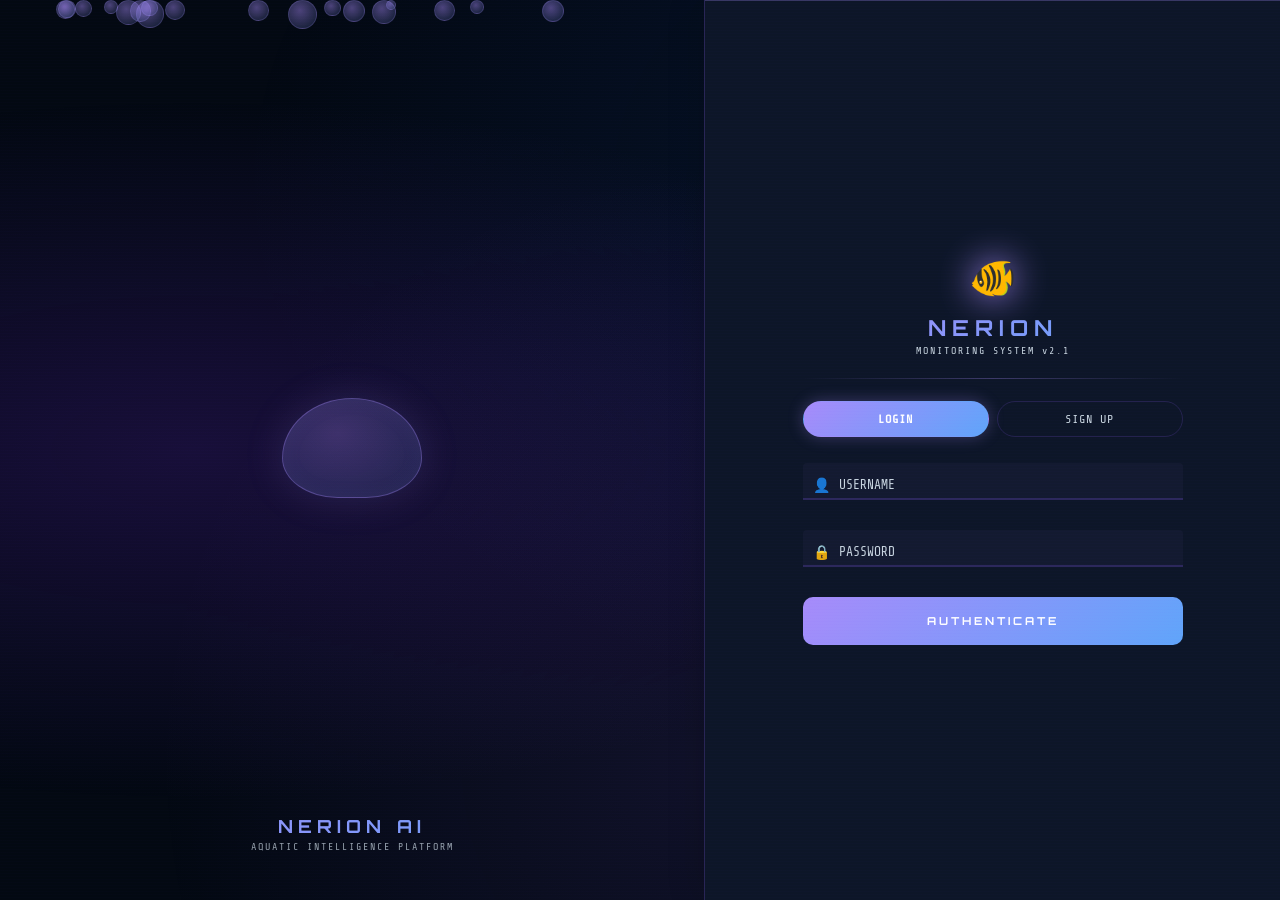
<file: backend/templates/login.html>
<!DOCTYPE html>
<html lang="en">
<head>
  <meta charset="UTF-8">
  <meta name="viewport" content="width=device-width, initial-scale=1.0">
  <title>Nerion AI | Access Portal</title>
  <link rel="preconnect" href="https://fonts.googleapis.com">
  <link href="https://fonts.googleapis.com/css2?family=Orbitron:wght@400;600;700;900&family=Rajdhani:wght@300;400;500;600;700&family=Share+Tech+Mono&display=swap" rel="stylesheet">
  <style>
    *, *::before, *::after { box-sizing: border-box; margin: 0; padding: 0; }
    html, body { height: 100%; overflow: hidden; }
    :root {
      --bg:      #030912;
      --card-bg: #0d1628;
      --border:  rgba(139, 92, 246, 0.22);
      --aqua:    #a78bfa;
      --blue:    #60a5fa;
      --danger:  #f87171;
      --text:    #f0f4ff;
      --strong:  #ffffff;
      --muted:   #c8d5e0;
      --subtle:  #8fa3b8;
      --font-body:    'Rajdhani', sans-serif;
      --font-mono:    'Share Tech Mono', monospace;
      --font-heading: 'Orbitron', sans-serif;
      --card-top: inset 0 1px 0 rgba(167, 139, 250, 0.28);
    }
    [data-theme="light"] {
      --bg:      #eef1ff;
      --card-bg: #ffffff;
      --border:  rgba(109, 40, 217, 0.18);
      --aqua:    #6d28d9;
      --blue:    #2563eb;
      --danger:  #dc2626;
      --text:    #0e1121;
      --strong:  #000000;
      --muted:   #374151;
      --subtle:  #6b7280;
      --card-top: inset 0 1px 0 rgba(109, 40, 217, 0.24);
    }
    body {
      font-family: var(--font-body);
      background: var(--bg);
      color: var(--text);
      display: flex;
      position: relative;
      transition: background 0.3s, color 0.3s;
    }

    /* Aurora orbs background */
    body::before {
      content: '';
      position: fixed; inset: 0; z-index: 0;
      background:
        radial-gradient(ellipse at 15% 50%, rgba(109, 40, 217, 0.2) 0%, transparent 55%),
        radial-gradient(ellipse at 85% 20%, rgba(37, 99, 235, 0.13) 0%, transparent 55%),
        radial-gradient(ellipse at 55% 85%, rgba(139, 92, 246, 0.1) 0%, transparent 55%);
      animation: auroraShift 14s ease-in-out infinite alternate;
      pointer-events: none;
    }
    @keyframes auroraShift {
      0%   { opacity: 0.7; }
      100% { opacity: 1; }
    }

    /* Scanlines */
    body::after {
      content: '';
      position: fixed; inset: 0; z-index: 9999;
      background: repeating-linear-gradient(
        0deg, transparent 0px, transparent 2px,
        rgba(139, 92, 246, 0.014) 2px, rgba(139, 92, 246, 0.014) 3px
      );
      pointer-events: none;
    }

    /* ── left panel ── */
    .left-panel {
      width: 55%;
      position: relative;
      overflow: hidden;
      background: transparent;
      display: flex;
      align-items: center;
      justify-content: center;
      z-index: 1;
    }

    /* animated bubble/node particles */
    .bubbles { position: absolute; inset: 0; pointer-events: none; }
    .bubble {
      position: absolute;
      border-radius: 50%;
      background: radial-gradient(circle at 40% 35%, rgba(167, 139, 250, 0.45), rgba(96, 165, 250, 0.1));
      border: 1px solid rgba(167, 139, 250, 0.2);
      animation: floatUp linear infinite;
    }
    @keyframes floatUp {
      0%   { transform: translateY(100vh) scale(1); opacity: 0; }
      10%  { opacity: 1; }
      90%  { opacity: 0.6; }
      100% { transform: translateY(-120px) scale(0.8); opacity: 0; }
    }

    /* jellyfish */
    .jellyfish-wrap { position: relative; z-index: 1; }
    .jelly-body {
      width: 140px; height: 100px;
      border-radius: 50% 50% 40% 40% / 60% 60% 40% 40%;
      background: radial-gradient(ellipse at 40% 35%, rgba(167, 139, 250, 0.28), rgba(96, 165, 250, 0.12));
      border: 1px solid rgba(167, 139, 250, 0.35);
      position: relative;
      animation: jellPulse 3s ease-in-out infinite;
      box-shadow: 0 0 40px rgba(167, 139, 250, 0.15), inset 0 0 20px rgba(167, 139, 250, 0.07);
    }
    @keyframes jellPulse {
      0%,100% { transform: scaleY(1); }
      50%      { transform: scaleY(0.92); }
    }
    .jelly-tentacles {
      display: flex;
      justify-content: space-around;
      padding: 0 20px;
      margin-top: 4px;
    }
    .jelly-t {
      width: 2px;
      border-radius: 1px;
      background: linear-gradient(to bottom, rgba(167, 139, 250, 0.45), transparent);
      animation: jellWave 2s ease-in-out infinite;
    }
    @keyframes jellWave {
      0%,100% { transform: translateX(0) rotate(0deg); height: 60px; }
      50%      { transform: translateX(4px) rotate(4deg); height: 50px; }
    }

    .left-brand {
      position: absolute;
      bottom: 48px; left: 0; right: 0;
      text-align: center; z-index: 2;
    }
    .left-brand h2 {
      font-family: var(--font-heading);
      font-size: 18px; letter-spacing: 5px;
      background: linear-gradient(135deg, var(--aqua), var(--blue));
      -webkit-background-clip: text;
      -webkit-text-fill-color: transparent;
      background-clip: text;
    }
    .left-brand p {
      font-family: var(--font-mono);
      font-size: 10px; color: var(--muted);
      letter-spacing: 2px; margin-top: 4px;
      opacity: 0.75;
    }

    /* ── right panel ── */
    .right-panel {
      width: 45%;
      display: flex;
      align-items: center;
      justify-content: center;
      background: var(--card-bg);
      backdrop-filter: blur(24px);
      -webkit-backdrop-filter: blur(24px);
      border-left: 1px solid var(--border);
      padding: 40px 32px;
      position: relative;
      z-index: 1;
      box-shadow: var(--card-top), -4px 0 32px rgba(0,0,0,0.15);
    }

    .login-box { width: 100%; max-width: 380px; }

    .login-logo { text-align: center; margin-bottom: 8px; }
    .login-logo .fish-icon {
      font-size: 38px; display: block;
      filter: drop-shadow(0 0 18px var(--aqua));
      margin-bottom: 10px;
    }
    .login-logo h1 {
      font-family: var(--font-heading);
      font-size: 22px; letter-spacing: 6px;
      background: linear-gradient(135deg, var(--aqua), var(--blue));
      -webkit-background-clip: text;
      -webkit-text-fill-color: transparent;
      background-clip: text;
    }
    .login-logo p {
      font-family: var(--font-mono);
      font-size: 10px; color: var(--muted);
      letter-spacing: 2px; margin-top: 4px;
    }

    .divider {
      height: 1px;
      background: linear-gradient(90deg, transparent, var(--aqua), transparent);
      opacity: 0.3; margin: 22px 0;
    }

    /* tab toggles */
    .auth-tabs { display: flex; gap: 8px; margin-bottom: 26px; }
    .auth-tab {
      flex: 1; padding: 10px;
      border: 1px solid rgba(139, 92, 246, 0.18);
      background: transparent; color: var(--muted);
      border-radius: 50px; cursor: pointer;
      font-family: var(--font-mono); font-size: 12px;
      letter-spacing: 1px; transition: all 0.2s;
    }
    .auth-tab.active {
      background: linear-gradient(135deg, var(--aqua), var(--blue));
      color: #ffffff; border-color: transparent;
      font-weight: 700;
      box-shadow: 0 0 16px rgba(167, 139, 250, 0.3);
    }

    /* float-label inputs */
    .fl-group { position: relative; margin-bottom: 30px; }
    .fl-group label {
      position: absolute; left: 36px; top: 14px;
      font-family: var(--font-mono); font-size: 13px;
      color: var(--muted); pointer-events: none;
      transition: all 0.2s ease;
    }
    .fl-group input:focus ~ label,
    .fl-group input:not(:placeholder-shown) ~ label {
      top: -12px; left: 4px; font-size: 10px;
      color: var(--aqua); letter-spacing: 1px;
    }
    .fl-icon {
      position: absolute; left: 10px; top: 14px;
      color: var(--muted); font-size: 14px; pointer-events: none;
    }
    .fl-group input {
      width: 100%;
      padding: 14px 12px 6px 36px;
      background: rgba(167, 139, 250, 0.04);
      border: none;
      border-bottom: 2px solid var(--border);
      border-radius: 4px 4px 0 0;
      color: var(--strong);
      font-family: var(--font-mono); font-size: 14px;
      outline: none;
      transition: border-color 0.25s, box-shadow 0.25s, background 0.25s;
    }
    .fl-group input:focus {
      background: rgba(167, 139, 250, 0.06);
      border-bottom-color: var(--aqua);
      box-shadow: 0 3px 14px rgba(167, 139, 250, 0.18);
    }
    .fl-group input::placeholder { color: transparent; }

    /* submit button */
    .btn-auth {
      width: 100%; height: 48px; border: none;
      border-radius: 10px;
      background: linear-gradient(135deg, var(--aqua), var(--blue));
      color: #ffffff; font-family: var(--font-heading);
      font-size: 11px; letter-spacing: 3px;
      cursor: pointer; font-weight: 700;
      transition: all 0.25s; position: relative; overflow: hidden;
    }
    .btn-auth::before {
      content: ''; position: absolute; top: 0; left: -100%;
      width: 100%; height: 100%;
      background: linear-gradient(90deg, transparent, rgba(255,255,255,0.22), transparent);
      transition: left 0.45s ease;
    }
    .btn-auth:hover::before { left: 100%; }
    .btn-auth:hover {
      box-shadow: 0 0 32px rgba(167, 139, 250, 0.4), 0 4px 20px rgba(0,0,0,0.3);
      transform: translateY(-1px);
    }
    .btn-auth:active { transform: scale(0.98); }
    .btn-auth:disabled { opacity: 0.5; cursor: not-allowed; }

    /* error */
    #error-msg {
      color: var(--danger);
      font-family: var(--font-mono); font-size: 12px;
      text-align: center; margin-bottom: 12px;
      display: none;
      text-shadow: 0 0 8px rgba(248, 113, 113, 0.4);
      animation: errFade 0.3s ease;
    }
    @keyframes errFade {
      from { opacity: 0; transform: translateY(-4px); }
      to   { opacity: 1; transform: translateY(0); }
    }

    @media (max-width: 768px) {
      .left-panel { display: none; }
      .right-panel { width: 100%; border-left: none; }
    }
  </style>
</head>
<body>

  <!-- Left animated panel -->
  <div class="left-panel">
    <div class="bubbles" id="bubbles"></div>

    <div class="jellyfish-wrap">
      <div class="jelly-body"></div>
      <div class="jelly-tentacles">
        <div class="jelly-t" style="animation-delay:0s"></div>
        <div class="jelly-t" style="animation-delay:0.2s"></div>
        <div class="jelly-t" style="animation-delay:0.4s"></div>
        <div class="jelly-t" style="animation-delay:0.1s"></div>
        <div class="jelly-t" style="animation-delay:0.3s"></div>
        <div class="jelly-t" style="animation-delay:0.5s"></div>
        <div class="jelly-t" style="animation-delay:0.15s"></div>
      </div>
    </div>

    <div class="left-brand">
      <h2>NERION AI</h2>
      <p>AQUATIC INTELLIGENCE PLATFORM</p>
    </div>
  </div>

  <!-- Right login panel -->
  <div class="right-panel">
    <div class="login-box">

      <div class="login-logo">
        <span class="fish-icon">🐠</span>
        <h1>NERION</h1>
        <p>MONITORING SYSTEM v2.1</p>
      </div>

      <div class="divider"></div>

      <div class="auth-tabs">
        <button id="tab-login"  class="auth-tab active" onclick="switchMode('login')">LOGIN</button>
        <button id="tab-signup" class="auth-tab"         onclick="switchMode('signup')">SIGN UP</button>
      </div>

      <div class="fl-group">
        <span class="fl-icon">👤</span>
        <input type="text" id="username" placeholder="username" autocomplete="username">
        <label>USERNAME</label>
      </div>

      <div class="fl-group">
        <span class="fl-icon">🔒</span>
        <input type="password" id="password" placeholder="password" autocomplete="current-password">
        <label>PASSWORD</label>
      </div>

      <div id="error-msg"></div>

      <button class="btn-auth" id="submit-btn" onclick="handleSubmit()">AUTHENTICATE</button>
    </div>
  </div>

  <script>
    (function() {
      var container = document.getElementById('bubbles');
      for (var i = 0; i < 18; i++) {
        var b = document.createElement('div');
        b.className = 'bubble';
        var size = 6 + Math.random() * 24;
        b.style.cssText = [
          'width:' + size + 'px',
          'height:' + size + 'px',
          'left:' + (Math.random() * 100) + '%',
          'animation-duration:' + (6 + Math.random() * 10) + 's',
          'animation-delay:' + (Math.random() * 8) + 's'
        ].join(';');
        container.appendChild(b);
      }
    })();

    let currentMode = 'login';

    if (localStorage.getItem('aq_user')) {
      window.location.href = '/';
    }

    /* restore theme */
    if (localStorage.getItem('nerion_theme') === 'light') {
      document.documentElement.setAttribute('data-theme', 'light');
    }

    function switchMode(mode) {
      currentMode = mode;
      document.getElementById('tab-login').classList.toggle('active', mode === 'login');
      document.getElementById('tab-signup').classList.toggle('active', mode === 'signup');
      document.getElementById('submit-btn').textContent = mode === 'login' ? 'AUTHENTICATE' : 'CREATE ACCOUNT';
      document.getElementById('error-msg').style.display = 'none';
      document.getElementById('username').value = '';
      document.getElementById('password').value = '';
    }

    async function handleSubmit() {
      const username = document.getElementById('username').value.trim();
      const password = document.getElementById('password').value.trim();
      const errorEl  = document.getElementById('error-msg');
      const btn      = document.getElementById('submit-btn');

      errorEl.style.display = 'none';

      if (!username || !password) {
        errorEl.textContent = 'Please enter your username and password.';
        errorEl.style.display = 'block';
        return;
      }

      const endpoint = currentMode === 'login' ? '/api/login' : '/api/signup';
      btn.textContent = 'Please wait…';
      btn.disabled = true;

      try {
        const res  = await fetch(endpoint, {
          method: 'POST',
          headers: { 'Content-Type': 'application/json' },
          body: JSON.stringify({ username, password })
        });
        const json = await res.json();

        if (json.success) {
          localStorage.setItem('aq_user', JSON.stringify(json.data));
          window.location.href = '/';
        } else {
          errorEl.textContent = json.message || 'Something went wrong.';
          errorEl.style.display = 'block';
        }
      } catch (e) {
        errorEl.textContent = 'Could not connect to server.';
        errorEl.style.display = 'block';
        console.error(e);
      } finally {
        btn.textContent = currentMode === 'login' ? 'AUTHENTICATE' : 'CREATE ACCOUNT';
        btn.disabled = false;
      }
    }

    document.addEventListener('keydown', function(e) {
      if (e.key === 'Enter') handleSubmit();
    });
  </script>
</body>
</html>
</file>
